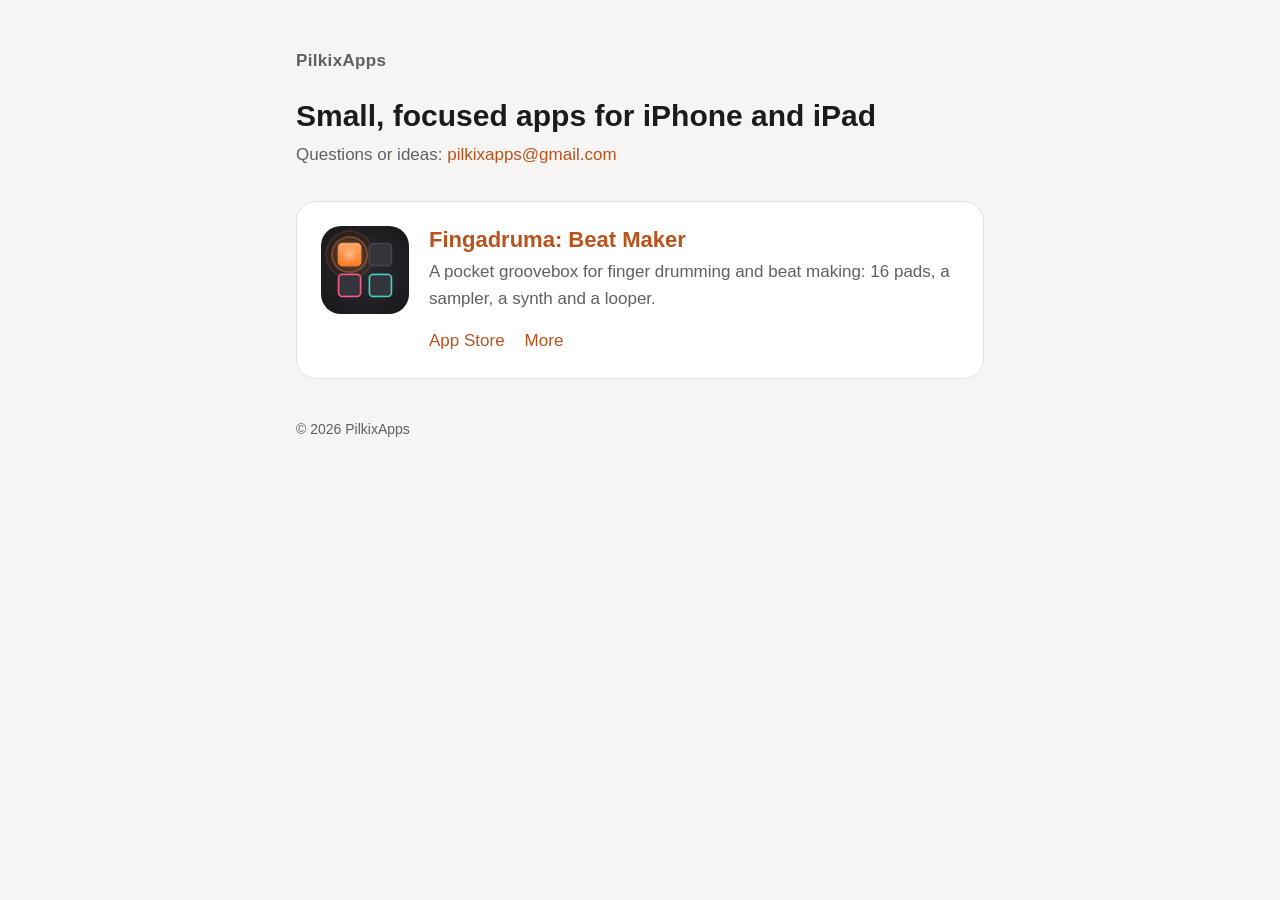
<file: index.html>
<!doctype html>
<html lang="en">
<head>
<meta charset="utf-8">
<meta name="viewport" content="width=device-width, initial-scale=1">
<title>PilkixApps</title>
<meta name="description" content="PilkixApps makes small, focused apps for iPhone and iPad.">
<link rel="icon" href="fingadruma/icon.png">
<link rel="stylesheet" href="style.css">
</head>
<body>
<main>
  <div class="brand">PilkixApps</div>
  <h1>Small, focused apps for iPhone and iPad</h1>
  <p>Questions or ideas: <a href="mailto:pilkixapps@gmail.com">pilkixapps@gmail.com</a></p>

  <div class="apps">
    <!-- One card per app. To add an app, copy this card and the fingadruma folder (README.md). -->
    <section class="card app-row">
      <img class="icon" src="fingadruma/icon.png" alt="Fingadruma app icon">
      <div>
        <h2><a href="fingadruma/">Fingadruma: Beat Maker</a></h2>
        <p>A pocket groovebox for finger drumming and beat making: 16 pads, a sampler, a synth and a looper.</p>
        <div class="links">
          <a href="https://apps.apple.com/app/id6829283840">App Store</a>
          <a href="fingadruma/">More</a>
        </div>
      </div>
    </section>
  </div>

  <footer>© 2026 PilkixApps</footer>
</main>
</body>
</html>
</file>
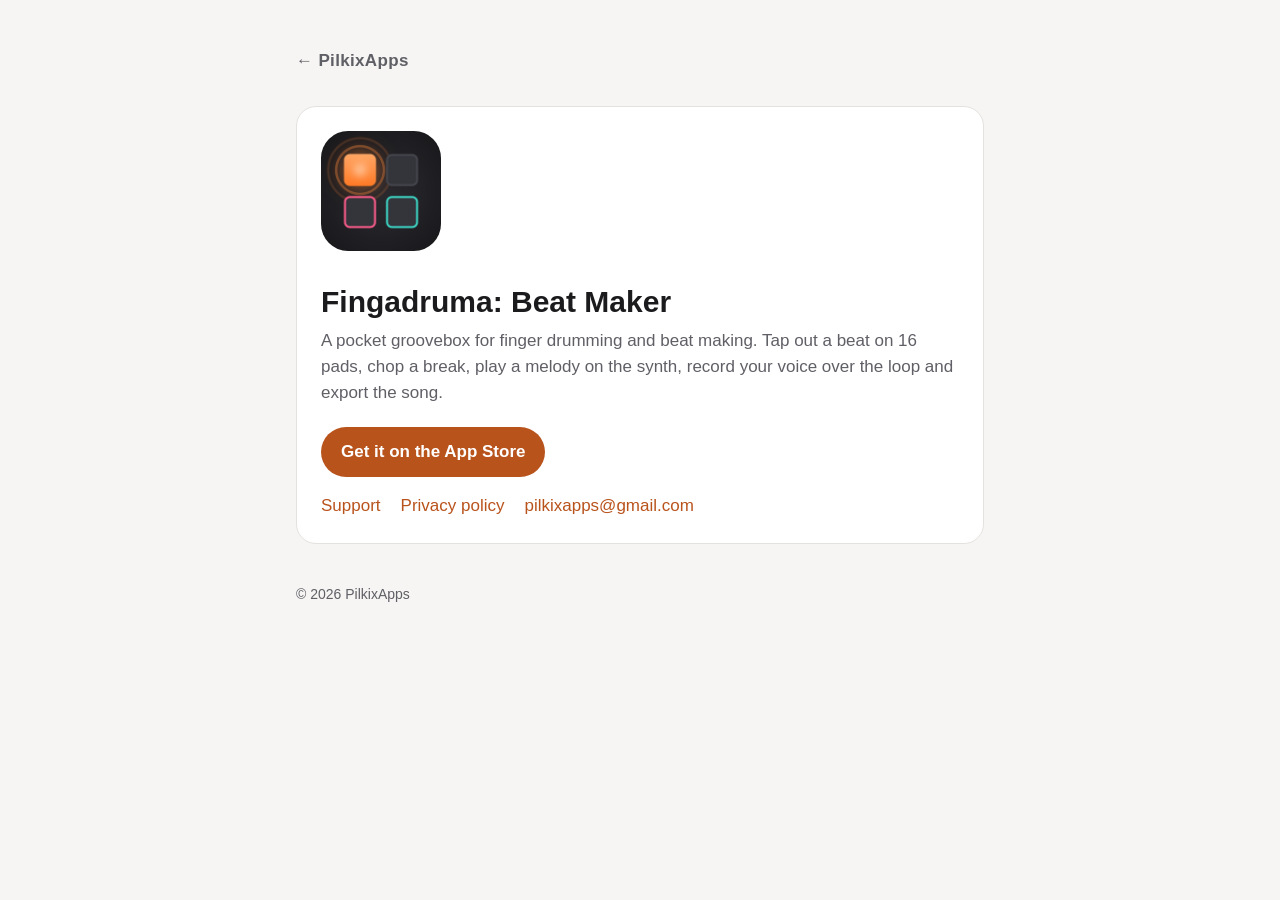
<file: fingadruma/index.html>
<!doctype html>
<html lang="en">
<head>
<meta charset="utf-8">
<meta name="viewport" content="width=device-width, initial-scale=1">
<title>Fingadruma: Beat Maker</title>
<meta name="description" content="Fingadruma: Beat Maker, a pocket groovebox for finger drumming and beat making on iPhone and iPad.">
<link rel="icon" href="icon.png">
<link rel="stylesheet" href="../style.css">
</head>
<body>
<main>
  <div class="brand"><a href="../">← PilkixApps</a></div>
  <section class="card" style="margin-top: 32px">
    <img class="icon large" src="icon.png" alt="Fingadruma app icon">
    <h1>Fingadruma: Beat Maker</h1>
    <p>A pocket groovebox for finger drumming and beat making. Tap out a beat on 16 pads, chop a break,
       play a melody on the synth, record your voice over the loop and export the song.</p>
    <a class="button" href="https://apps.apple.com/app/id6829283840">Get it on the App Store</a>
    <div class="links">
      <a href="https://gist.github.com/jh0per/336f769d6852dc8076493ee89c2f0570">Support</a>
      <a href="https://gist.github.com/jh0per/98cc6a36a6b4837275730d7b5b5d0e3a">Privacy policy</a>
      <a href="mailto:pilkixapps@gmail.com">pilkixapps@gmail.com</a>
    </div>
  </section>
  <footer>© 2026 PilkixApps</footer>
</main>
</body>
</html>
</file>
<file: style.css>
/* Shared look for every page of the site. */
:root { --bg: #f6f5f3; --card: #ffffff; --text: #1b1b1d; --muted: #5f5f66; --accent: #b9531c; --on-accent: #ffffff; --line: #e4e2de; }
@media (prefers-color-scheme: dark) {
  :root { --bg: #121214; --card: #1c1c1f; --text: #f2f2f4; --muted: #a4a4ad; --accent: #f0924f; --on-accent: #1b1b1d; --line: #2c2c31; }
}
* { box-sizing: border-box; }
body { margin: 0; background: var(--bg); color: var(--text);
       font: 17px/1.55 -apple-system, BlinkMacSystemFont, "Segoe UI", Roboto, Helvetica, Arial, sans-serif; }
main { max-width: 720px; margin: 0 auto; padding: 48px 16px 64px; }
a { color: var(--accent); text-decoration: none; }
a:hover { text-decoration: underline; }
.brand { font-weight: 600; color: var(--muted); letter-spacing: .02em; }
.brand a { color: inherit; }
h1 { font-size: 30px; line-height: 1.2; margin: 24px 0 8px; }
h2 { font-size: 22px; line-height: 1.25; margin: 0 0 6px; }
p { margin: 0 0 16px; color: var(--muted); }
.apps { display: grid; gap: 16px; margin-top: 32px; }
.card { background: var(--card); border: 1px solid var(--line); border-radius: 20px; padding: 24px; }
.app-row { display: flex; gap: 20px; align-items: flex-start; }
.icon { width: 88px; height: 88px; border-radius: 20px; flex: none; }
.icon.large { width: 120px; height: 120px; border-radius: 27px; }
.button { display: inline-block; background: var(--accent); color: var(--on-accent); font-weight: 600;
          padding: 12px 20px; border-radius: 999px; margin: 4px 0; }
.links { margin-top: 12px; display: flex; flex-wrap: wrap; gap: 8px 20px; }
footer { margin-top: 40px; font-size: 14px; color: var(--muted); }
footer a { color: inherit; }
@media (max-width: 480px) { .app-row { flex-direction: column; gap: 12px; } }
</file>
